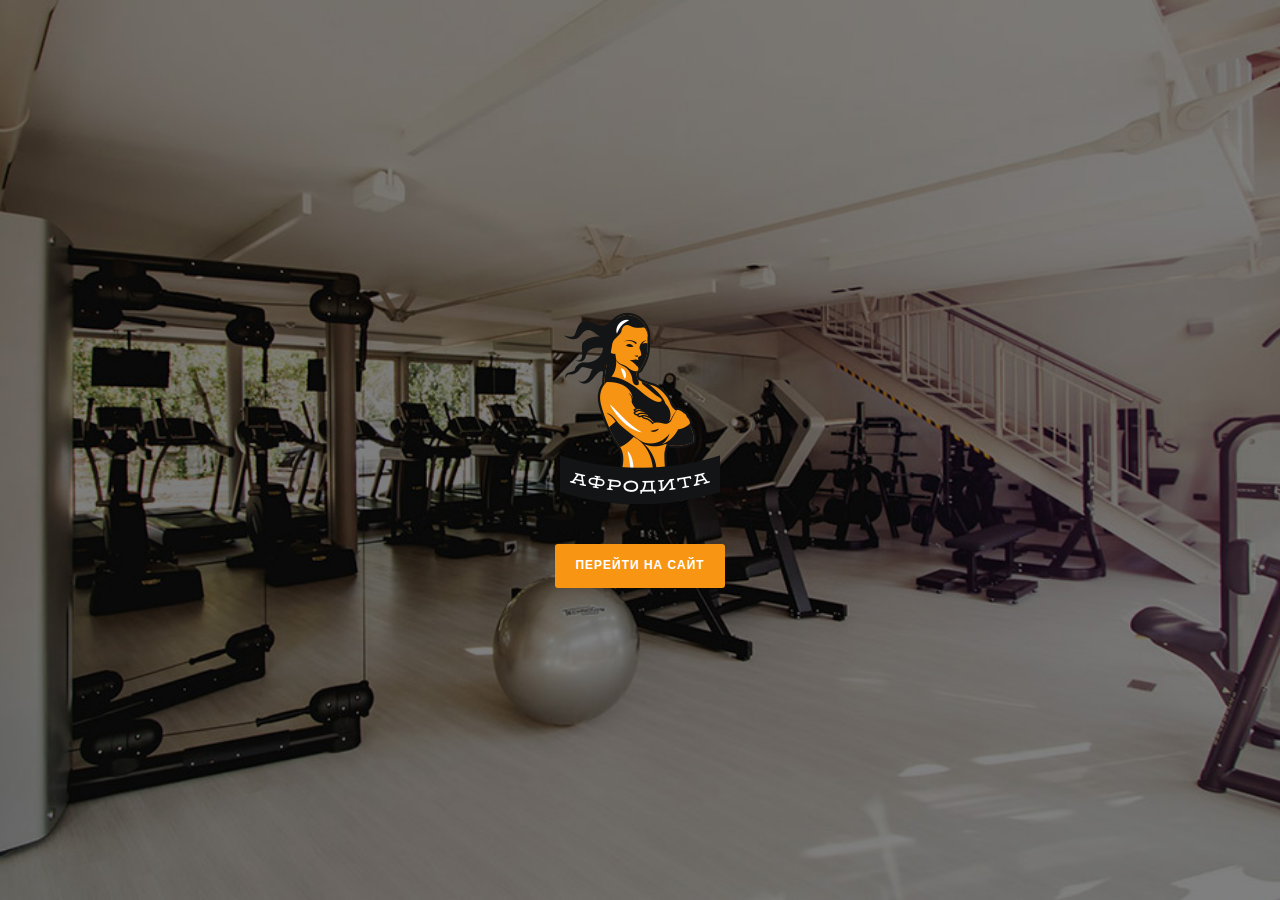
<file: index.html>
<!DOCTYPE html>
<html lang="en">
<head>
  <meta charset="UTF-8">
  <meta name="viewport" content="width=1100">
  <meta http-equiv="X-UA-Compatible" content="ie=edge">
  <title>Afrodita</title>
  <link rel="stylesheet" href="css/main.css">
</head>
<body>
  
  <section class="intro">
    <div class="intro__anim">
      <div class="intro__logo">
        <img src="img/logo/logo-intro.png" alt="logo" class="intro__img">
      </div>
      <div class="itro__btn">
        <a href="main.html" class="intro__link">Перейти на сайт</a>
      </div>
    </div>
  </section>

  <script src="js/app.js"></script>

</body>
</html>
</file>
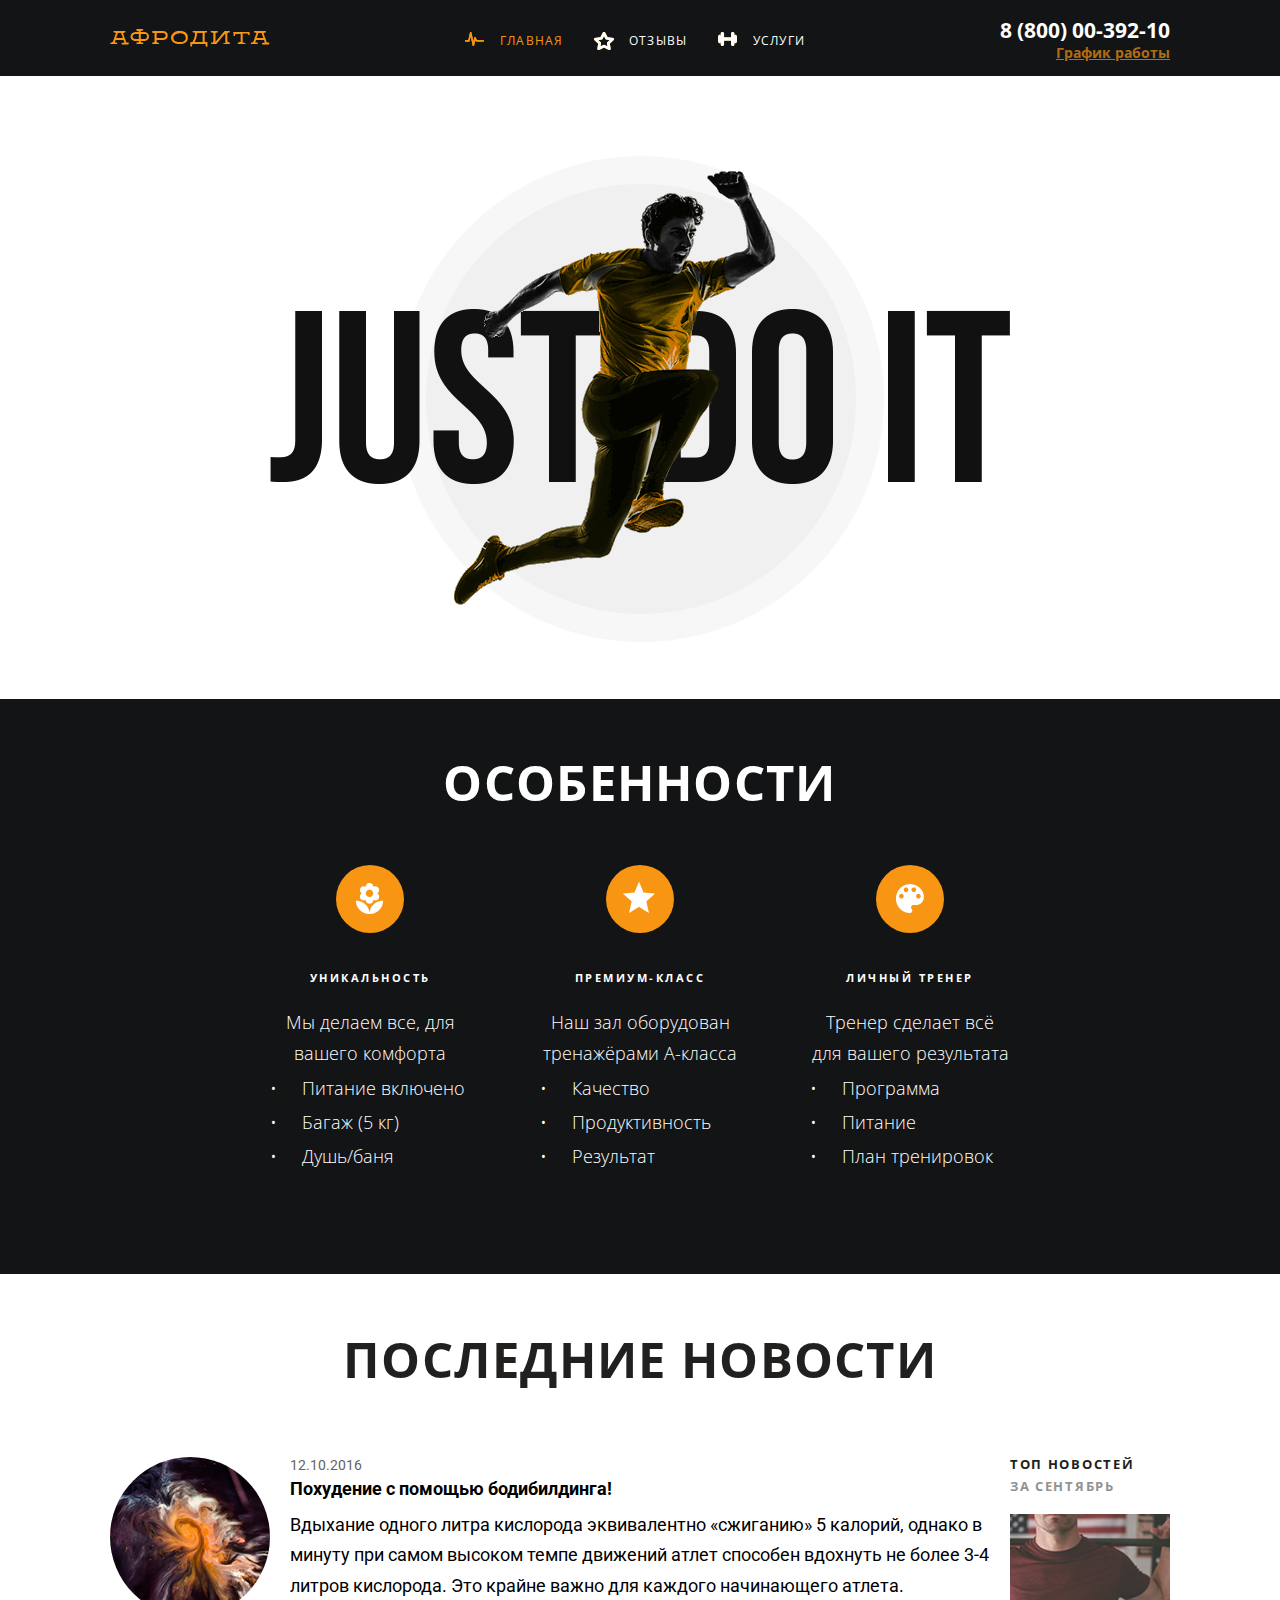
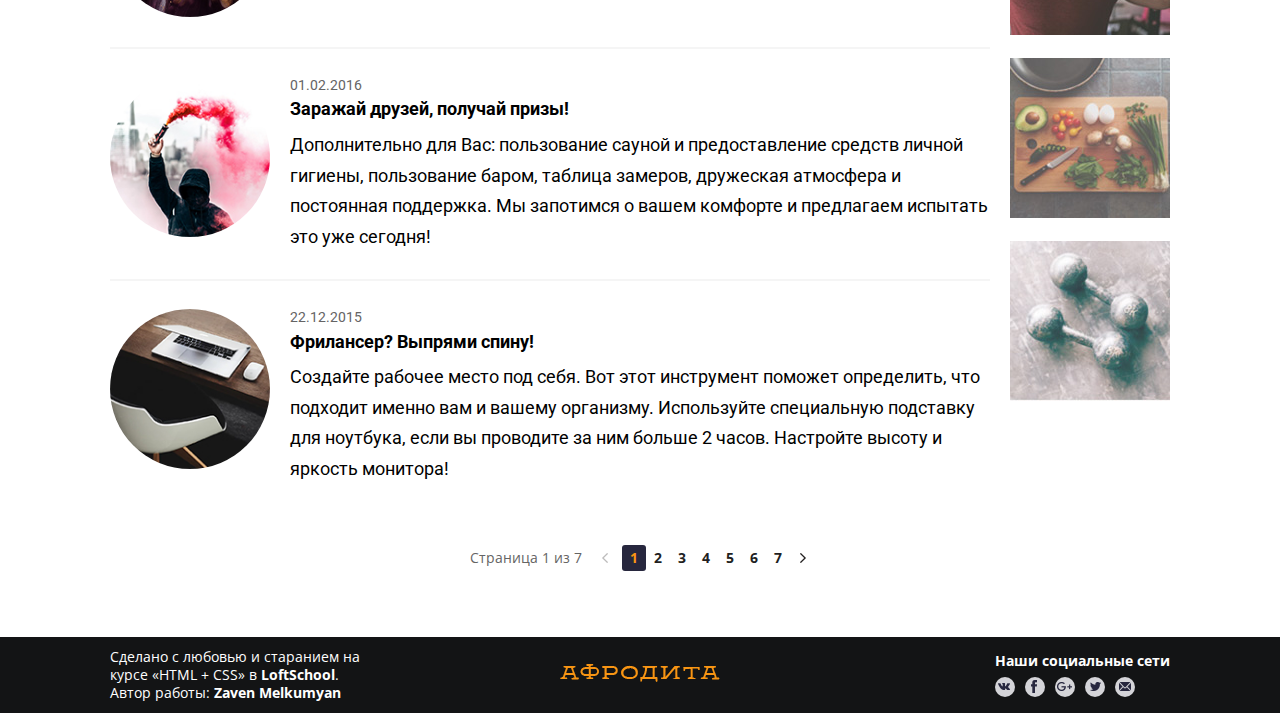
<file: main.html>
<!DOCTYPE html>
<html lang="en">

<head>
  <meta charset="UTF-8">
  <meta name="viewport" content="width=1100">
  <meta http-equiv="X-UA-Compatible" content="ie=edge">
  <title>Afrodita</title>
  <link href="https://fonts.googleapis.com/css?family=Open+Sans:300,400,400i,700" rel="stylesheet">
  <link href="https://fonts.googleapis.com/css?family=Roboto:300,700" rel="stylesheet">
  <link rel="stylesheet" href="css/main.css">
</head>

<body>

  <div class="wrapper">

    <header class="header">
      <div class="container">
        <div class="header__row">
          <div class="header__col">
            <a href="#" class="logo">
              <img src="img/logo/logo-main.png" alt="Afrodita" class="logo__img">
            </a>
          </div>
          <div class="header__col">
            <nav class="nav">
              <ul class="nav__list">
                <li class="nav__item">
                  <a href="#" class="nav__link nav__link--main nav__link--active">Главная</a>
                </li>
                <li class="nav__item">
                  <a href="reviews.html" class="nav__link nav__link--feed">Отзывы</a>
                </li>
                <li class="nav__item">
                  <a href="prices.html" class="nav__link nav__link--service">Услуги</a>
                </li>
              </ul>
            </nav>
          </div>
          <div class="header__col">
            <adress class="contacts">
              <a href="tel:+78000039210" class="contacts__phone">8 (800) 00-392-10</a>
              <a class="contacts__desc">
                График работы
                <div class="contacts__drop">
                  <div class="contacts__drop-day">пн-вс: 09:00-20:00</div>
                  <div class="contacts__drop-time">обед: 14:00-14:30</div>
                </div>
              </a> 
            </adress>
          </div> 
        </div>
      </div>
    </header>

    <section class="banner">
      <div class="container container--small">
        <img src="img/decor/banner.png" alt="Just do it" class="banner__img">
      </div>
    </section> 

    <main class="main-content">

      <section class="features">
        <div class="container container--small">
          <h2 class="title title--color-white title--center">Особенности</h2>
          <ul class="features__list">
            <li class="features__item">
              <div class="feature">
                <div class="feature__icon feature__icon--flower"></div>
                <div class="feature__title">Уникальность</div>
                <div class="feature__desc">Мы делаем все,  для вашего комфорта</div>
                <ul class="feature__list">
                  <li class="feature__item">Питание включено</li>
                  <li class="feature__item">Багаж (5 кг)</li>
                  <li class="feature__item">Душь/баня</li>
                </ul> 
              </div>
            </li>
            <li class="features__item">
              <div class="feature">
                <div class="feature__icon feature__icon--star"></div>
                <div class="feature__title">Премиум-класс</div>
                <div class="feature__desc">Наш зал оборудован тренажёрами A-класса</div>
                <ul class="feature__list">
                  <li class="feature__item">Качество</li>
                  <li class="feature__item">Продуктивность</li>
                  <li class="feature__item">Результат</li>
                </ul> 
              </div>
            </li>
            <li class="features__item">
              <div class="feature">
                <div class="feature__icon feature__icon--pallete"></div>
                <div class="feature__title">Личный тренер</div>
                <div class="feature__desc">Тренер сделает всё для вашего результата</div>
                <ul class="feature__list">
                  <li class="feature__item">Программа</li>
                  <li class="feature__item">Питание</li>
                  <li class="feature__item">План тренировок</li>
                </ul> 
              </div>
            </li>
          </ul>
        </div>
      </section>

      <div class="container">

        <section class="news">
          <h2 class="title title--center">Последние новости</h2>
          <div class="news__wrapper">
            <section class="last-news">
              <ul class="last-news__list">
                <li class="last-news__item">
                  <div class="new">
                    <div class="new__avatar">
                      <img src="img/avatar/avatar_news/blackhole.jpg" alt="blackhole" class="new__img">
                    </div>
                    <div class="new__content">
                      <div class="new__data">12.10.2016</div>
                      <h5 class="new__title">Похудение с помощью бодибилдинга!</h5>
                      <p class="new__desc">
                          Вдыхание одного литра кислорода эквивалентно «сжиганию» 5 калорий, однако в минуту при самом высоком темпе движений атлет способен вдохнуть не более 3-4 литров кислорода. Это крайне важно для каждого начинающего атлета.
                      </p>
                    </div>
                  </div>
                </li>
                <li class="last-news__item">
                  <div class="new">
                    <div class="new__avatar">
                      <img src="img/avatar/avatar_news/pinksmoke.jpg" alt="pinksmoke" class="new__img">
                    </div>
                    <div class="new__content">
                      <div class="new__data">01.02.2016</div>
                      <h5 class="new__title">Заражай друзей, получай призы!</h5>
                      <p class="new__desc">
                          Дополнительно для Вас: пользование сауной и предоставление средств личной гигиены, пользование баром, таблица замеров, дружеская атмосфера и постоянная поддержка. Мы запотимся о вашем комфорте и предлагаем испытать это уже сегодня!
                      </p>
                    </div>
                  </div>
                </li>
                <li class="last-news__item">
                  <div class="new">
                    <div class="new__avatar">
                      <img src="img/avatar/avatar_news/workplace.jpg" alt="workspace" class="new__img">
                    </div>
                    <div class="new__content">
                      <div class="new__data">22.12.2015</div>
                      <h5 class="new__title">Фрилансер? Выпрями спину!</h5>
                      <p class="new__desc">
                          Создайте рабочее место под себя. Вот этот инструмент поможет определить, что подходит именно вам и вашему организму. Используйте специальную подставку для ноутбука, если вы проводите за ним больше 2 часов. Настройте высоту и яркость монитора! 
                      </p>
                    </div>
                  </div>
                </li>
              </ul>
            </section>
            <section class="top-news">
              <div class="top-news__title">
                <h3 class="top-news__top">Топ новостей</h3>
                <span class="top-news__data">за сентябрь</span>
              </div>
              <ul class="top-news__list">
                <li class="top-news__item">
                  <a href="" class="top-news__link">
                    <img src="img/avatar/avatar_news/Layer 10.jpg" alt="" class="top-news__img">
                  </a>
                </li>
                <li class="top-news__item">
                  <a href="" class="top-news__link">
                    <img src="img/avatar/avatar_news/Layer 11.jpg" alt="" class="top-news__img">
                  </a>
                </li>
                <li class="top-news__item">
                  <a href="" class="top-news__link">
                    <img src="img/avatar/avatar_news/Layer 12.jpg" alt="" class="top-news__img">
                  </a>
                </li>
              </ul>
            </section>
          </div>
        </section>
        
        <section class="pagination">
          <div class="pagination__info">Страница
              <span class="pagination__current">1</span> из
              <span class="pagination__total">7</span>
          </div>
          <a href="#" class="pagination__btn pagination__btn--prev"></a>
          <ul class="pagination__list">
            <li class="pagination__item pagination__item--active">
              <a href="#" class="pagination__link">1</a>
            </li>
            <li class="pagination__item">
              <a href="#" class="pagination__link">2</a>
            </li>
            <li class="pagination__item">
              <a href="#" class="pagination__link">3</a>
            </li>
            <li class="pagination__item">
              <a href="#" class="pagination__link">4</a>
            </li>
            <li class="pagination__item">
              <a href="#" class="pagination__link">5</a>
            </li>
            <li class="pagination__item">
              <a href="#" class="pagination__link">6</a>
            </li>
            <li class="pagination__item">
              <a href="#" class="pagination__link">7</a>
            </li>
          </ul>
          <a href="#" class="pagination__btn pagination__btn--next"></a>
        </section>

      </div>

    </main>   
    
  </div>

  <footer class="footer">
    <div class="container">
      <div class="footer__row">
        <div class="footer__col">
          <div class="copiright">
              Сделано с любовью и старанием на курсе «HTML + CSS» в 
              <a href="#" class="copiright__link">LoftSchool</a>. Автор работы: <b>Zaven Melkumyan</b>
          </div>
        </div>
        <div class="footer__col">
          <a href="#" class="logo">
            <img src="img/logo/logo-main.png" alt="afrodita" class="logo__img">
          </a>   
        </div>
        <div class="footer__col footer__col--right">
          <div class="socials">
            <div class="socials__title">Наши социальные сети</div>
            <ul class="socials__list">
              <li class="socials__item">
                <a href="#" class="socials__link socials__link_vk"></a>
              </li>
              <li class="socials__item">
                <a href="#" class="socials__link socials__link_fb"></a>
              </li>
              <li class="socials__item">
                <a href="#" class="socials__link socials__link_gp"></a>
              </li>
              <li class="socials__item">
                <a href="#" class="socials__link socials__link_tw"></a>
              </li>
              <li class="socials__item">
                <a href="#" class="socials__link socials__link_mail"></a>
              </li>
            </ul>
          </div>
        </div>
      </div>
    </div>
  </footer>
    
</body>

</html>
</file>
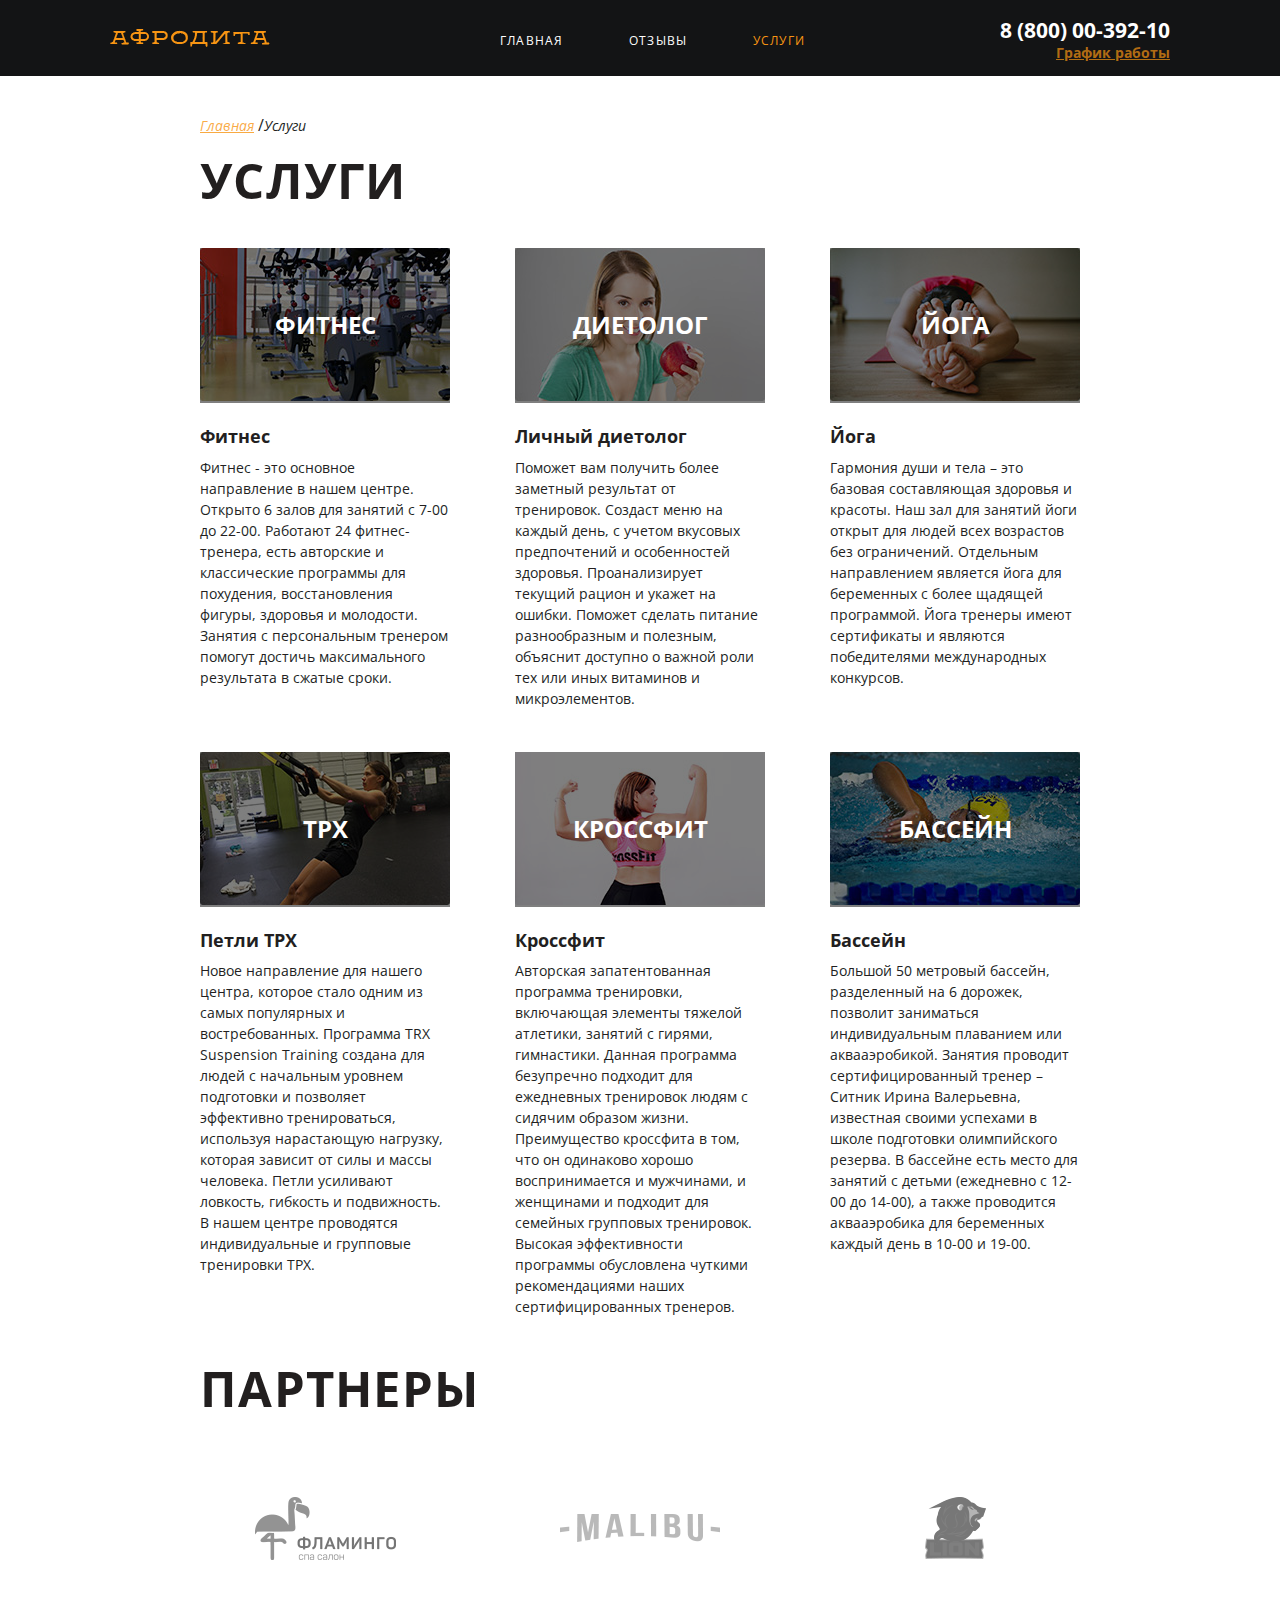
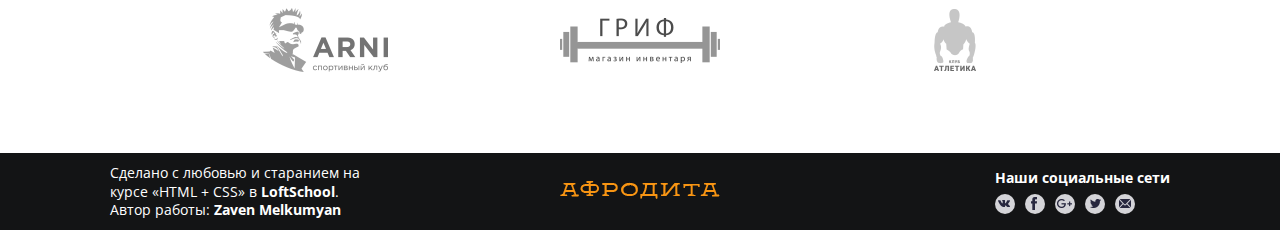
<file: prices.html>
<!DOCTYPE html>
<html lang="en">

<head>
  <meta charset="UTF-8">
  <meta name="viewport" content="width=1100">
  <meta http-equiv="X-UA-Compatible" content="ie=edge">
  <title>Afrodita</title>
  <link href="https://fonts.googleapis.com/css?family=Open+Sans:400,700" rel="stylesheet">
  <link href="https://fonts.googleapis.com/css?family=Roboto:300,700" rel="stylesheet">
  <link rel="stylesheet" href="css/main.css">
</head>

<body>
  <div class="wrapper">

    <header class="header">
      <div class="container">
        <div class="header__row">
          <div class="header__col">
            <a href="#" class="logo">
              <img src="img/logo/logo-main.png" alt="Afrodita" class="logo__img">
            </a>
          </div>
          <div class="header__col">
            <nav class="nav">
              <ul class="nav__list">
                <li class="nav__item">
                  <a href="main.html" class="nav__link nav__link--icon nav__link--main-icon">Главная</a>
                </li>
                <li class="nav__item">
                  <a href="reviews.html" class="nav__link nav__link--icon nav__link--feed-icon">Отзывы</a>
                </li>
                <li class="nav__item">
                  <a href="№" class="nav__link nav__link--icon nav__link--service-icon nav__link--active">Услуги</a>
                </li>
              </ul>
            </nav>
          </div>
          <div class="header__col">
            <adress class="contacts">
              <a href="tel:+78000039210" class="contacts__phone">8 (800) 00-392-10</a>
              <a class="contacts__desc">
                График работы
                <div class="contacts__drop">
                  <span class="contacts__drop-day">пн-вс: 09:00-20:00</span>
                  <br>
                  <span class="contacts__drop-time">обед: 14:00-14:30</span>
                </div>
              </a> 
            </adress>
          </div> 
        </div>
      </div>
    </header>

    <main class="main-content">
      <div class="container container--article">

        <nav class="breadcrumbs">
          <ul class="breadcrumbs__list">
            <li class="breadcrumbs__item">
              <a href="main.html" class="breadcrumbs__link">Главная</a>
            </li>
            <li class="breadcrumbs__item">
              <a href="#" class="breadcrumbs__link breadcrumbs__link--active">Услуги</a>
            </li>
          </ul>
        </nav>

        <section class="prices">
          <h2 class="title">Услуги</h2>
          <ul class="prices__list">
            <li class="prices__item">
              <div class="price">
                <div class="price__avatar">
                  <img src="img/decor/prices/sports.jpg" alt="" class="price__avatar-img">
                  <div class="price__avatar-name">Фитнес</div>
                </div>
                <div class="price__desc">
                  <div class="price__desc-name">Фитнес</div>
                  <div class="price__desc-text">
                    Фитнес - это основное направление в нашем центре. Открыто 6 залов для занятий с 7-00 до 22-00. Работают 24 фитнес-тренера, есть авторские и классические программы для похудения, восстановления фигуры, здоровья и молодости. Занятия с персональным тренером помогут достичь максимального результата в сжатые сроки.
                  </div>
                </div>
              </div>
            </li>
            <li class="prices__item">
              <div class="price">
                <div class="price__avatar">
                  <img src="img/decor/prices/apple.jpg" alt="" class="price__avatar-img">
                  <div class="price__avatar-name">Диетолог</div>
                </div>
                <div class="price__desc">
                  <div class="price__desc-name">Личный диетолог</div>
                  <div class="price__desc-text">
                    Поможет вам получить более заметный результат от тренировок. Создаст меню на каждый день, с учетом вкусовых предпочтений и особенностей здоровья. Проанализирует текущий рацион и укажет на ошибки. Поможет сделать питание разнообразным и полезным, объяснит доступно о важной роли тех или иных витаминов и микроэлементов.
                  </div>
                </div>
              </div>
            </li>
            <li class="prices__item">
              <div class="price">
                <div class="price__avatar">
                  <img src="img/decor/prices/yoga.jpg" alt="" class="price__avatar-img">
                  <div class="price__avatar-name">Йога</div>
                </div>
                <div class="price__desc">
                  <div class="price__desc-name">Йога</div>
                  <div class="price__desc-text">
                    Гармония души и тела – это базовая составляющая здоровья и красоты. Наш зал для занятий йоги открыт для людей всех возрастов без ограничений. Отдельным направлением является йога для беременных с более щадящей программой. Йога тренеры имеют сертификаты и являются победителями международных конкурсов.
                  </div>
                </div>
              </div>
            </li>
            <li class="prices__item">
              <div class="price">
                <div class="price__avatar">
                  <img src="img/decor/prices/trx.jpg" alt="" class="price__avatar-img">
                  <div class="price__avatar-name">ТРХ</div>
                </div>
                <div class="price__desc">
                  <div class="price__desc-name">Петли ТРХ</div>
                  <div class="price__desc-text">
                    Новое направление для нашего центра, которое стало одним из самых популярных и востребованных. Программа TRX Suspension Training создана для людей с начальным уровнем подготовки и позволяет эффективно тренироваться, используя нарастающую нагрузку, которая зависит от силы и массы человека. Петли усиливают ловкость, гибкость и подвижность. В нашем центре проводятся индивидуальные и групповые тренировки ТРХ.
                  </div>
                </div>
              </div>
            </li>
            <li class="prices__item">
              <div class="price">
                <div class="price__avatar">
                  <img src="img/decor/prices/women.jpg" alt="" class="price__avatar-img">
                  <div class="price__avatar-name">Кроссфит</div>
                </div>
                <div class="price__desc">
                  <div class="price__desc-name">Кроссфит</div>
                  <div class="price__desc-text">
                    Авторская запатентованная программа тренировки, включающая элементы тяжелой атлетики, занятий с гирями, гимнастики. Данная программа безупречно подходит для ежедневных тренировок людям с сидячим образом жизни. Преимущество кроссфита в том, что он одинаково хорошо воспринимается и мужчинами, и женщинами и подходит для семейных групповых тренировок. Высокая эффективности программы обусловлена чуткими рекомендациями наших сертифицированных тренеров.
                  </div>
                </div>
              </div>
            </li>
            <li class="prices__item">
              <div class="price">
                <div class="price__avatar">
                  <img src="img/decor/prices/swimming.jpg" alt="" class="price__avatar-img">
                  <div class="price__avatar-name">Бассейн</div>
                </div>
                <div class="price__desc">
                  <div class="price__desc-name">Бассейн</div>
                  <div class="price__desc-text"> 
                    Большой 50 метровый бассейн, разделенный на 6 дорожек, позволит заниматься индивидуальным плаванием или аквааэробикой. Занятия проводит сертифицированный тренер – Ситник Ирина Валерьевна, известная своими успехами в школе подготовки олимпийского резерва. В бассейне есть место для занятий с детьми (ежедневно с 12-00 до 14-00), а также проводится аквааэробика для беременных каждый день в 10-00 и 19-00.
                  </div>
                </div>
              </div>
            </li>
          </ul>
        </section>

        <section class="partners">
          <h2 class="title title--big-margin">Партнеры</h2>
          <ul class="partners__list">
            <li class="partners__item">
              <div class="partner">
                <a href="" class="partner__link">
                  <img src="img/decor/partners/logo-1.png" alt="partner" class="partner__logo">
                </a>
              </div>
            </li>
            <li class="partners__item">
              <div class="partner">
                <a href="" class="partner__link">
                  <img src="img/decor/partners/logo-2.png" alt="partner" class="partner__logo">
                </a>
              </div>
            </li>
            <li class="partners__item">
              <div class="partner">
                <a href="" class="partner__link">
                  <img src="img/decor/partners/logo-3.png" alt="partner" class="partner__logo">
                </a>
              </div>
            </li>
            <li class="partners__item">
              <div class="partner">
                <a href="" class="partner__link">
                  <img src="img/decor/partners/logo-4.png" alt="partner" class="partner__logo">
                </a>
              </div>
            </li>
            <li class="partners__item">
              <div class="partner">
                <a href="" class="partner__link">
                  <img src="img/decor/partners/logo-5.png" alt="partner" class="partner__logo">
                </a>
              </div>
            </li>
            <li class="partners__item">
              <div class="partner">
                <a href="" class="partner__link">
                  <img src="img/decor/partners/logo-6.png" alt="partner" class="partner__logo">
                </a>
              </div>
            </li>
          </ul>
        </section>

      </div>
    </main>

    </div>

  </div>

  <footer class="footer">
    <div class="container">
      <div class="footer__row">
        <div class="footer__col">
          <div class="copiright">
              Сделано с любовью и старанием на курсе «HTML + CSS» в 
              <a href="#" class="copiright__link">LoftSchool</a>. Автор работы: <b>Zaven Melkumyan</b>
          </div>
        </div>
        <div class="footer__col">
          <a href="#" class="logo">
            <img src="img/logo/logo-main.png" alt="afrodita" class="logo__img">
          </a>   
        </div>
        <div class="footer__col footer__col--right">
          <div class="socials">
            <div class="socials__title">Наши социальные сети</div>
            <ul class="socials__list">
              <li class="socials__item">
                <a href="#" class="socials__link socials__link_vk"></a>
              </li>
              <li class="socials__item">
                <a href="#" class="socials__link socials__link_fb"></a>
              </li>
              <li class="socials__item">
                <a href="#" class="socials__link socials__link_gp"></a>
              </li>
              <li class="socials__item">
                <a href="#" class="socials__link socials__link_tw"></a>
              </li>
              <li class="socials__item">
                <a href="#" class="socials__link socials__link_mail"></a>
              </li>
            </ul>
          </div>
        </div>
      </div>
    </div>
  </footer>

</body>

</html>
</file>
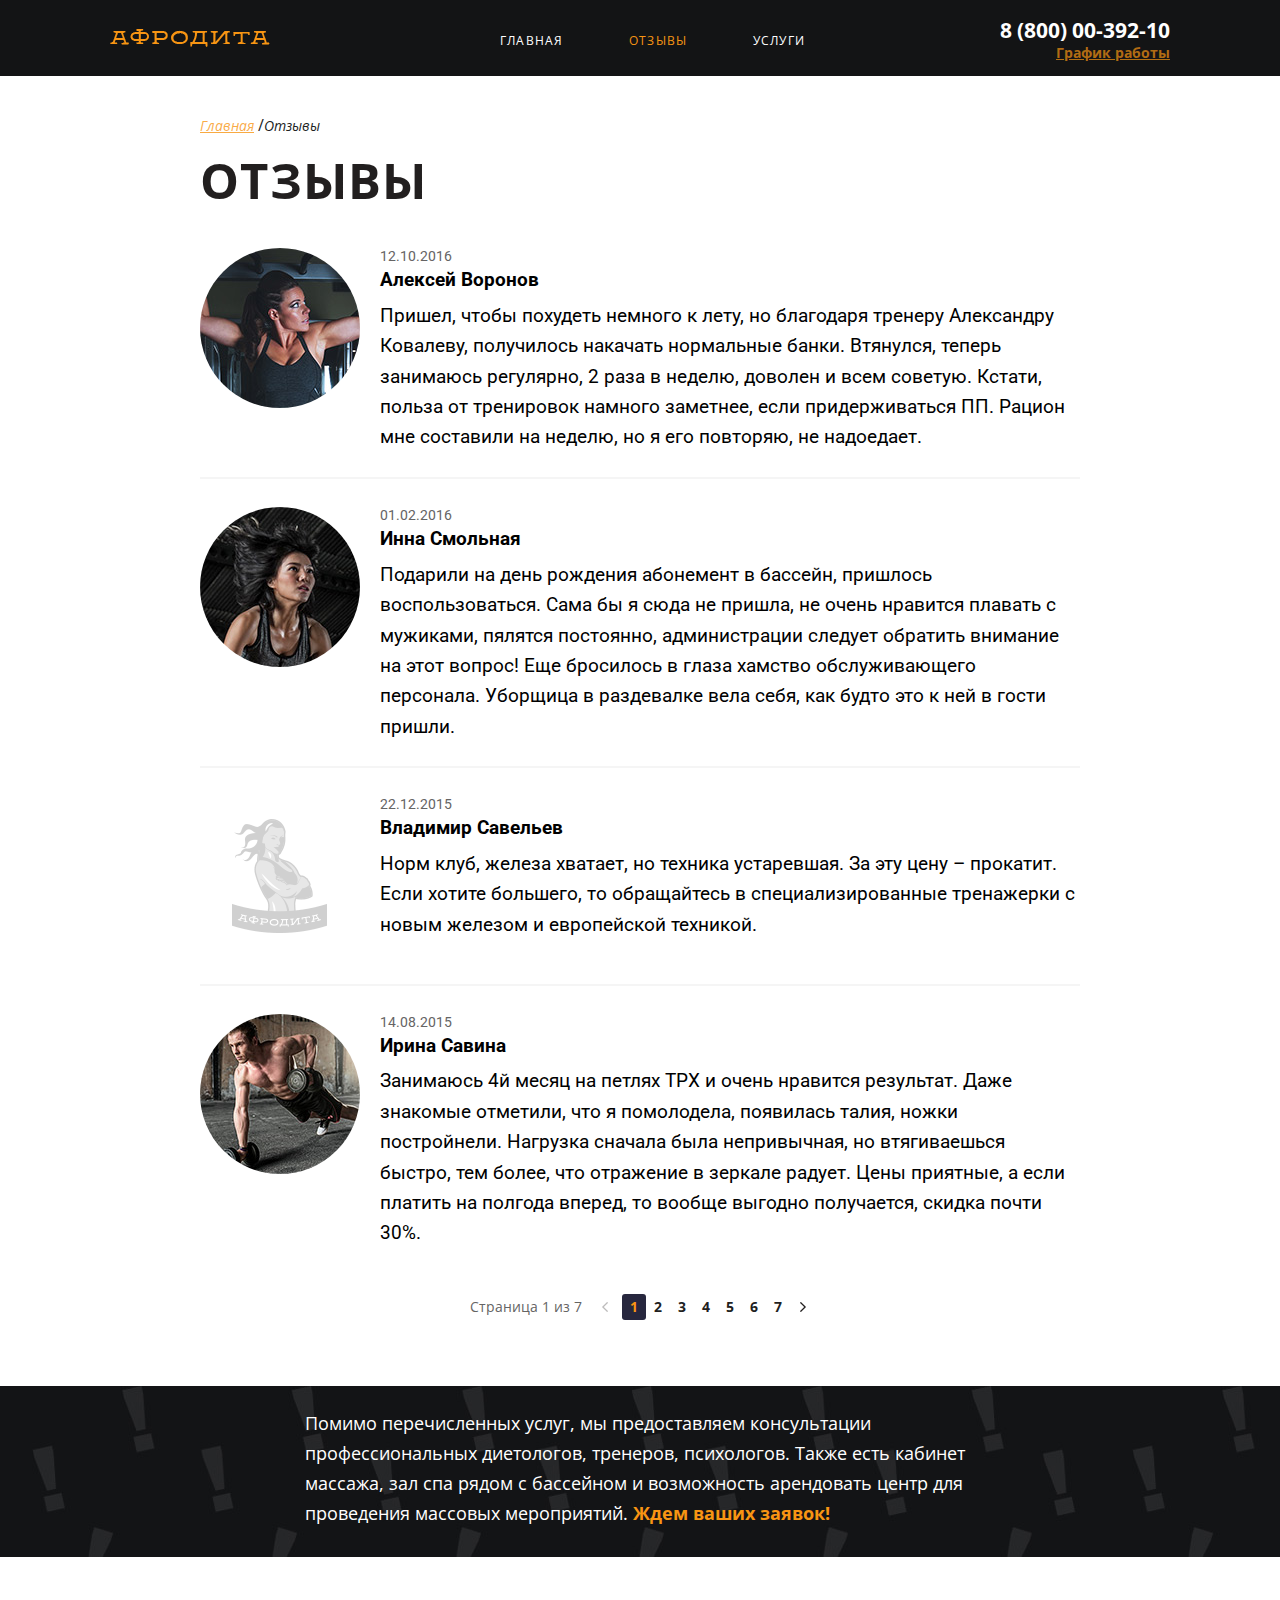
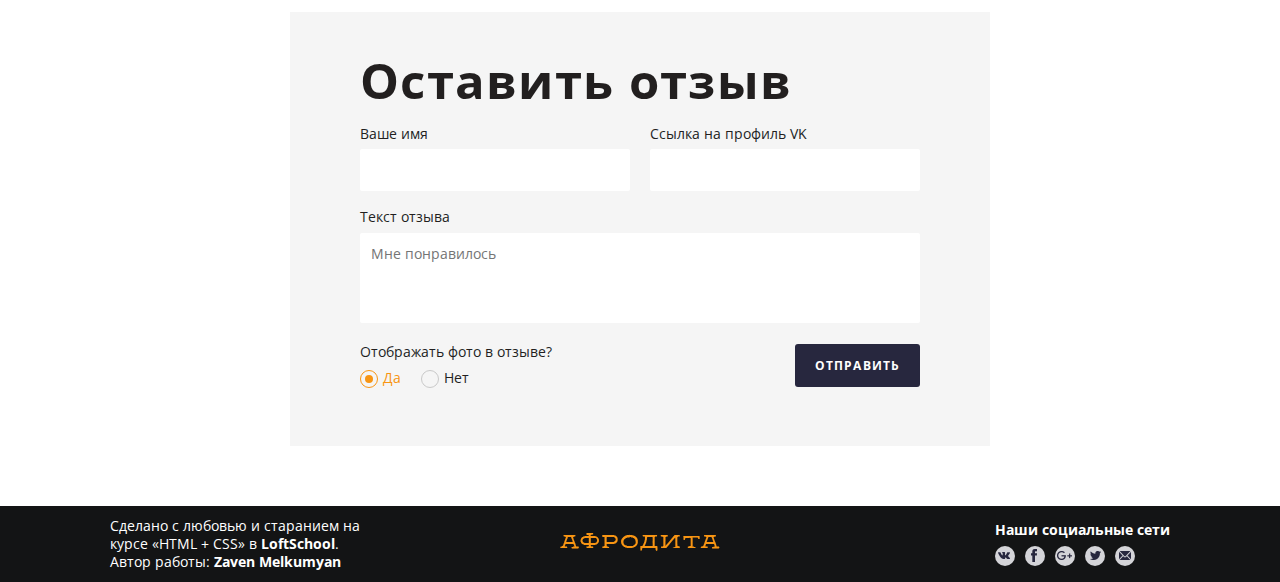
<file: reviews.html>
<!DOCTYPE html>
<html lang="en">

<head>
  <meta charset="UTF-8">
  <meta name="viewport" content="width=1100">
  <meta http-equiv="X-UA-Compatible" content="ie=edge">
  <title>Afrodita</title>
  <link href="https://fonts.googleapis.com/css?family=Open+Sans:300,400,400i,700" rel="stylesheet">
  <link href="https://fonts.googleapis.com/css?family=Roboto:300,700" rel="stylesheet">
  <link rel="stylesheet" href="css/main.css">
</head>

<body>

  <div class="wrapper">

    <header class="header">
      <div class="container">
        <div class="header__row">
          <div class="header__col">
            <a href="#" class="logo">
              <img src="img/logo/logo-main.png" alt="Afrodita" class="logo__img">
            </a>
          </div>
          <div class="header__col">
            <nav class="nav">
              <ul class="nav__list">
                <li class="nav__item">
                  <a href="main.html" class="nav__link nav__link--icon nav__link--main-icon">Главная</a>
                </li>
                <li class="nav__item">
                  <a href="#" class="nav__link nav__link--icon nav__link--feed-icon nav__link--active">Отзывы</a>
                </li>
                <li class="nav__item">
                  <a href="prices.html" class="nav__link nav__link--icon nav__link--service-icon">Услуги</a>
                </li>
              </ul>
            </nav>
          </div>
          <div class="header__col">
            <adress class="contacts">
              <a href="tel:+78000039210" class="contacts__phone">8 (800) 00-392-10</a>
              <a class="contacts__desc">
                График работы
                <div class="contacts__drop">
                  <span class="contacts__drop-day">пн-вс: 09:00-20:00</span>
                  <br>
                  <span class="contacts__drop-time">обед: 14:00-14:30</span>
                </div>
              </a> 
            </adress>
          </div> 
        </div>
      </div>
    </header>

    <main class="main-content">
      <div class="container container--article">

        <nav class="breadcrumbs">
          <ul class="breadcrumbs__list">
            <li class="breadcrumbs__item">
              <a href="main.html" class="breadcrumbs__link">Главная</a>
            </li>
            <li class="breadcrumbs__item">
              <a href="#" class="breadcrumbs__link breadcrumbs__link--active">Отзывы</a>
            </li>
          </ul>
        </nav>

        <section class="reviews">
          <h2 class="title">Отзывы</h2>
          <ul class="reviews__list">
            <li class="reviews__item">
              <div class="review">
                <div class="review__avatar">
                  <img src="img/avatar/avatar_reviews/alex.jpg" alt="avatar1" class="review__img">
                </div>
                <div class="review__content">
                  <div class="review__data">12.10.2016</div>
                  <h5 class="review__title">Алексей Воронов</h5>
                  <p class="review__desc">
                    Пришел, чтобы похудеть немного к лету, но благодаря тренеру Александру Ковалеву, получилось накачать нормальные банки. Втянулся, теперь занимаюсь регулярно, 2 раза в неделю, доволен и всем советую. Кстати, польза от тренировок намного заметнее, если придерживаться ПП. Рацион мне составили на неделю, но я его повторяю, не надоедает.
                  </p>
                </div>
              </div>
            </li>
            <li class="reviews__item">
              <div class="review">
                <div class="review__avatar">
                  <img src="img/avatar/avatar_reviews/inna.jpg" alt="avatar2" class="review__img">
                </div>
                <div class="review__content">
                  <div class="review__data">01.02.2016</div>
                  <h5 class="review__title">Инна Смольная</h5>
                  <p class="review__desc">
                    Подарили на день рождения абонемент в бассейн, пришлось воспользоваться. Сама бы я сюда не пришла, не очень нравится плавать с мужиками, пялятся постоянно, администрации следует обратить внимание на этот вопрос! Еще бросилось в глаза хамство обслуживающего персонала. Уборщица в раздевалке вела себя, как будто это к ней в гости пришли.
                  </p>
                </div>
              </div>
            </li>
            <li class="reviews__item">
              <div class="review">
                <div class="review__avatar">
                  <img src="img/avatar/avatar_reviews/logo-fig.png" alt="avatar3" class="review__img">
                </div>
                <div class="review__content">
                  <div class="review__data">22.12.2015</div>
                  <h5 class="review__title">Владимир Савельев</h5>
                  <p class="review__desc">
                    Норм клуб, железа хватает, но техника устаревшая. За эту цену – прокатит. Если хотите большего, то обращайтесь в специализированные тренажерки с новым железом и европейской техникой.
                  </p>
                </div>
              </div>
            </li>
            <li class="reviews__item">
              <div class="review">
                <div class="review__avatar">
                  <img src="img/avatar/avatar_reviews/irina.jpg" alt="avatar4" class="review__img">
                </div>
                <div class="review__content">
                  <div class="review__data">14.08.2015</div>
                  <h5 class="review__title">Ирина Савина</h5>
                  <p class="review__desc">                          
                    Занимаюсь 4й месяц на петлях ТРХ и очень нравится результат. Даже знакомые отметили, что я помолодела, появилась талия, ножки постройнели. Нагрузка сначала была непривычная, но втягиваешься быстро, тем более, что отражение в зеркале радует. Цены приятные, а если платить на полгода вперед, то вообще выгодно получается, скидка почти 30%.
                  </p>
                </div>
              </div>
            </li>
          </ul>
        </section>

        <section class="pagination">
          <div class="pagination__info">Страница
              <span class="pagination__current">1</span> из
              <span class="pagination__total">7</span>
          </div>
          <a href="#" class="pagination__btn pagination__btn--prev"></a>
          <ul class="pagination__list">
            <li class="pagination__item pagination__item--active">
              <a href="#" class="pagination__link">1</a>
            </li>
            <li class="pagination__item">
              <a href="#" class="pagination__link">2</a>
            </li>
            <li class="pagination__item">
              <a href="#" class="pagination__link">3</a>
            </li>
            <li class="pagination__item">
              <a href="#" class="pagination__link">4</a>
            </li>
            <li class="pagination__item">
              <a href="#" class="pagination__link">5</a>
            </li>
            <li class="pagination__item">
              <a href="#" class="pagination__link">6</a>
            </li>
            <li class="pagination__item">
              <a href="#" class="pagination__link">7</a>
            </li>
          </ul>
          <a href="#" class="pagination__btn pagination__btn--next"></a>
        </section>

      </div>
    </main>
        
    <section class="pattern">
      <div class="pattern__content-text">
          Помимо перечисленных услуг, мы предоставляем консультации профессиональных диетологов, тренеров, психологов. Также есть кабинет массажа, зал спа рядом с бассейном и возможность арендовать центр для проведения массовых мероприятий. <span>Ждем ваших заявок!</span> 
      </div>
    </section>

    <section class="feedback">
      <div class="feedback__content">
        <h2 class="title title--form">Оставить отзыв</h2>
        <form action="" class="form">
          <div class="form__row">
            <div class="form__col">
              <label for="name" class="form__label">Ваше имя</label>
              <input type="text" name="name" id="name" class="form__input">
            </div>
            <div class="form__col">
              <label for="vk" class="form__label">Ссылка на профиль VK</label>
              <input type="text" name="vk" id="vk" class="form__input">
            </div>
          </div>
          <div class="form__row">
            <div class="form__col-text">
              <label for="comments" class="form__label">Текст отзыва</label>
              <textarea name="comments" id="comments" class="form__input form__input--textarea" placeholder="Мне понравилось"></textarea>
            </div>
          </div>
          <div class="form__row">
            <div class="form__col">
              <div class="form__controls">
                <div class="form__controls-title">Отображать фото в отзыве?</div>
                <div class="form__controls-radios">
                  <label class="form__radio">
                    <input type="radio" class="form__radio-elem" name="photo" checked>
                    <div class="form__radio-fake"></div>
                    <div class="form__radio-title">Да</div>
                  </label>
                  <label class="form__radio">
                    <input type="radio" class="form__radio-elem" name="photo">
                    <div class="form__radio-fake"></div>
                    <div class="form__radio-title">Нет</div>
                  </label>
                </div>
              </div>
            </div>
            <div class="form__col form__col-right">
              <button type="submit" class="form__submit">Отправить</button>
            </div>
          </div>
        </form>
      </div>
    </section>
      
    </div>

  </div>

  <footer class="footer">
    <div class="container">
      <div class="footer__row">
        <div class="footer__col">
          <div class="copiright">
              Сделано с любовью и старанием на курсе «HTML + CSS» в 
              <a href="#" class="copiright__link">LoftSchool</a>. Автор работы: <b>Zaven Melkumyan</b>
          </div>
        </div>
        <div class="footer__col">
          <a href="#" class="logo">
            <img src="img/logo/logo-main.png" alt="afrodita" class="logo__img">
          </a>   
        </div>
        <div class="footer__col footer__col--right">
          <div class="socials">
            <div class="socials__title">Наши социальные сети</div>
            <ul class="socials__list">
              <li class="socials__item">
                <a href="#" class="socials__link socials__link_vk"></a>
              </li>
              <li class="socials__item">
                <a href="#" class="socials__link socials__link_fb"></a>
              </li>
              <li class="socials__item">
                <a href="#" class="socials__link socials__link_gp"></a>
              </li>
              <li class="socials__item">
                <a href="#" class="socials__link socials__link_tw"></a>
              </li>
              <li class="socials__item">
                <a href="#" class="socials__link socials__link_mail"></a>
              </li>
            </ul>
          </div>
        </div>
      </div>
    </div>
  </footer>

</body>

</html>
</file>
<file: css/main.css>
/* layout settings */

@import url("layout/normalize.css");
@import url("layout/base.css");

/* blocks */

@import url("blocks/global.css");
@import url("blocks/header.css");
@import url("blocks/footer.css");
@import url("blocks/nav.css");
@import url("blocks/breadcrumbs.css");
@import url("blocks/pagination.css");
@import url("blocks/dropdown.css");

/* Intro page */

@import url('intro/intro-animate.css');
@import url('intro/intro.css');

/* Main page */

@import url('main/banner.css');
@import Url('main/features.css');
@import url('main/last-news.css');

/* Reviews page */

@import url('reviews/reviews.css');
@import url('reviews/pattern.css');
@import url('reviews/feedback.css');

/* Prices page */

@import url('prices/prices.css');
@import url('prices/partners.css');
</file>
